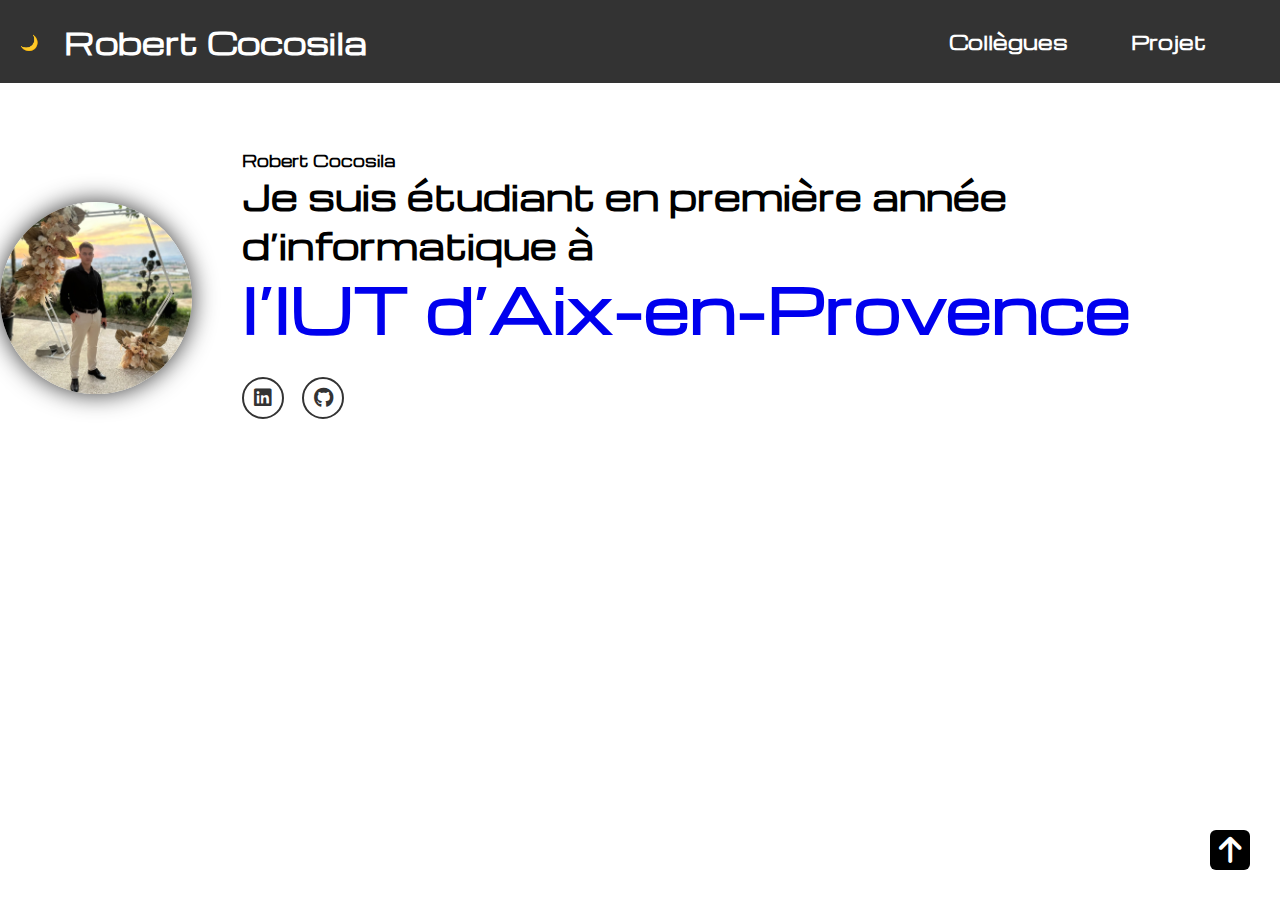
<file: index.html>
<!DOCTYPE html>
<html lang="en">
<head>
    <link rel="icon" type="image/svg+xml" href="logo(1).svg">
    <style>
        @import url('https://fonts.googleapis.com/css2?family=Michroma&display=swap');
    </style>
    <meta charset="UTF-8">
    <meta name="viewport" content="width=device-width, initial-scale=1.0">
    <link rel="stylesheet" href="style.css">
    <link rel="stylesheet" href="https://cdnjs.cloudflare.com/ajax/libs/font-awesome/6.4.0/css/all.min.css">
    <link href='https://unpkg.com/boxicons@2.1.4/css/boxicons.min.css' rel='stylesheet'>
    <title>RobertCocosila</title>
</head>
<body>
    <script src="script.js"></script>
    <button id="to-top" aria-label="Scroll to top">
        <i class="fa-solid fa-arrow-up"></i>
    </button>
    <header class="header">
        <a href="#home" class="logo">Robert Cocosila</a>
        <button id="themeButton">🌙</button>
        <nav class="navbar">   
            <a href="index2.html">Collègues</a>
            <a href="index3.html">Projet</a>
          </nav>
    </header>
    <main class="home" id="home">
        <section class="home-img">
            <img src="profile.jpg" alt="Robert Cocosila Profile">
        </section>

        <article class="home-content">
            <h2 class="heading">Robert Cocosila</h2>
            <h3>Je suis étudiant en première année d’informatique à</h3>
            <h1>
                <a href="https://iut.univ-amu.fr/fr/formations/bachelor-universitaire-de-technologie/but-informatique/but-info-aix" target="_blank">
                    l’IUT d’Aix-en-Provence
                </a>
            </h1>
            <nav class="social-media">
                <a href="https://www.linkedin.com/in/robertcocosila/" target="_blank" rel="noopener noreferrer">
                    <i class="fab fa-linkedin"></i>
                </a>
                <a href="https://github.com/robertcocosila" target="_blank" rel="noopener noreferrer">
                    <i class="fab fa-github"></i>
                </a>
            </nav>
        </article>
    </main>
</body>
</html>
</file>
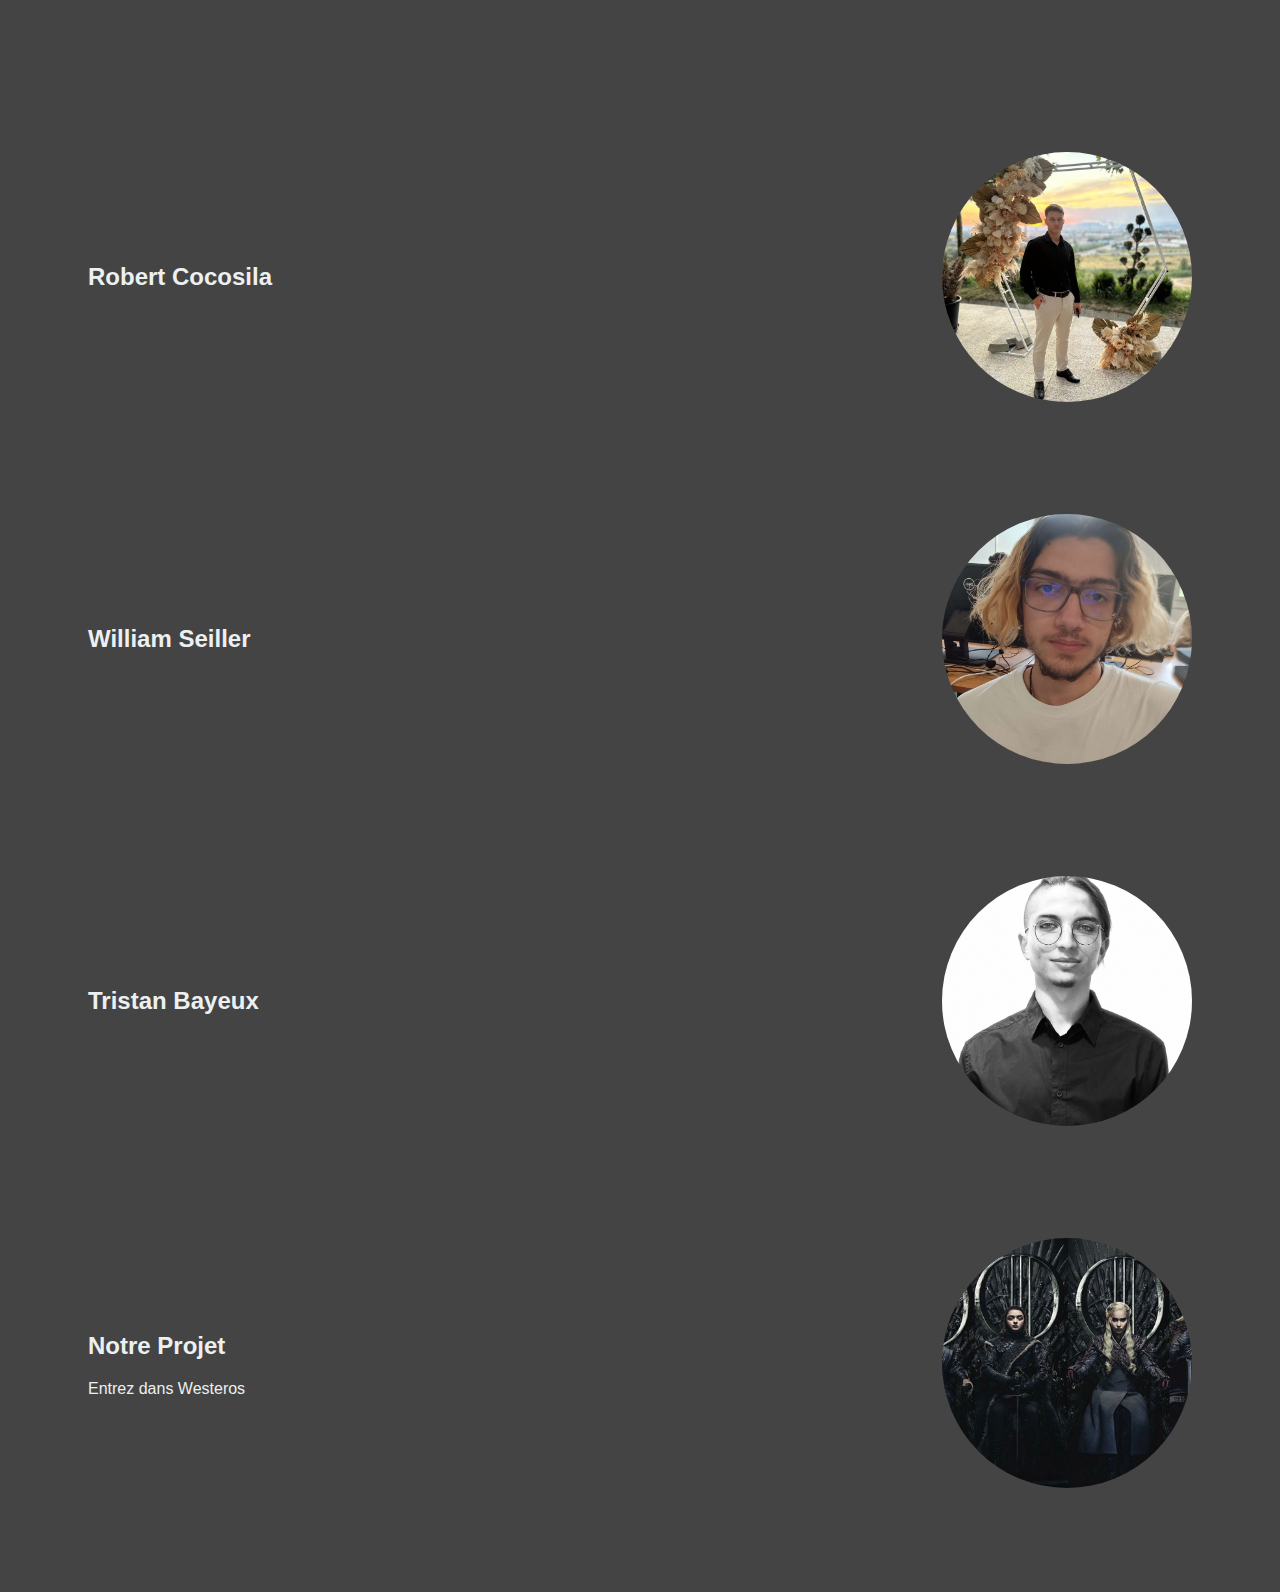
<file: index2.html>
<!DOCTYPE html>
<html lang="en">
<head>
    <link rel="stylesheet" href="styles2.css">
    <meta charset="UTF-8">
    <meta name="viewport" content="width=device-width, initial-scale=1.0">
    <title>Accueil</title>
</head>
<body>
</nav>

<div class="home-content">
    <a href="https://robertcocosila0.github.io/website/" class="colleagues">
        <div class="content">
            <h2 class="heading">Robert Cocosila</h2>
        </div>
        <div class="image-container">
            <img src="profile.jpg" alt="xx">
        </div>
    </a>

    <a href="https://willow84120.github.io/Website/" class="colleagues">
        <div class="content">
            <h2 class="heading">William Seiller</h2>
        </div>
        <div class="image-container">
            <img src="william.JPG" alt="xx">
        </div>
    </a>
   
    <a href="https://tristan-bayeux.github.io/" class="colleagues">
        <div class="content">
            <h2 class="heading">Tristan Bayeux</h2>
        </div>
        <div class="image-container">
            <img src="tristan.JPG" alt="xx">
        </div>
    </a>

    <a href="index3.html" class="colleagues">
        <div class="content">
            <h2 class="heading">Notre Projet</h2>
            <p>Entrez dans Westeros</p>
        </div>
        <div class="image-container">
            <img src="westeros.jpg" alt="Westeros">
        </div>
    </a>

</div>
</body>
</html>
</file>
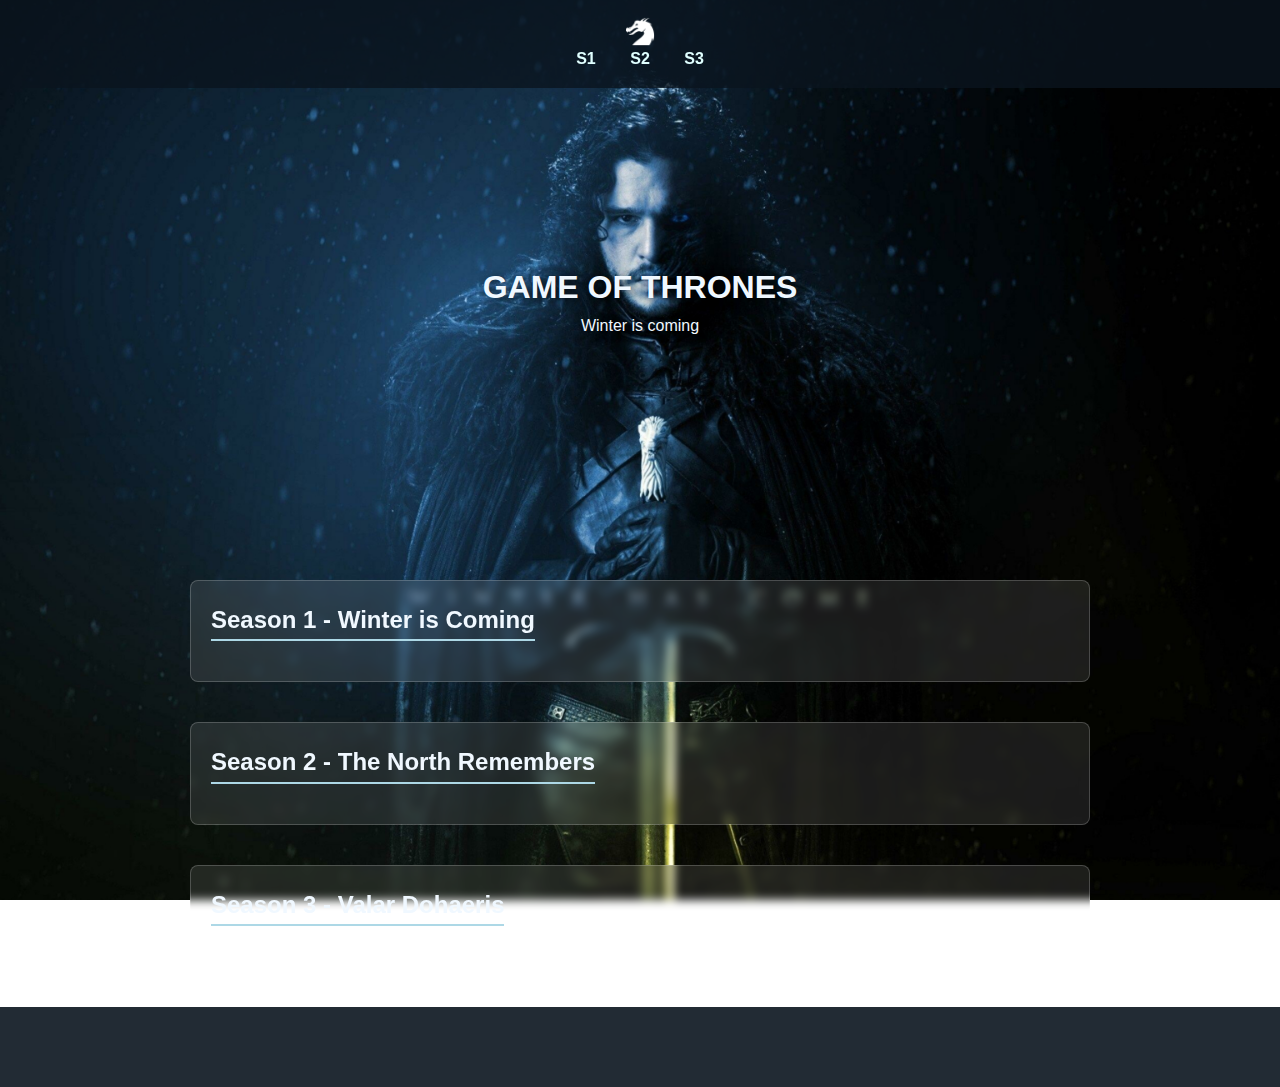
<file: index3.html>
<!DOCTYPE html>
<html lang="en">
<head>
    <meta charset="UTF-8">
    <meta name="viewport" content="width=device-width, initial-scale=1.0">
    <title>Game of Thrones</title>
    <link rel="stylesheet" href="styles3.css"> 
    <script src="script3.js" defer></script>
</head>
<body class="fontt">
    <header class="navbar">
        <nav>
            <a href="index2.html" class="dragon-link">
                <img src="dragon.png" alt="Home" class="dragon-img" width="50" height="50" fetchpriority="high">
            </a>
            <a href="#season1">S1</a>
            <a href="#season2">S2</a>
            <a href="#season3">S3</a>
        </nav>
    </header>
    <main>
        <section id="slide1" class="seasons">
            <h1>GAME OF THRONES</h1>
            <p>Winter is coming</p>
        </section>

        <section id="season1" class="season-box">
            <header><h2>Season 1 - Winter is Coming</h2></header>
            <article class="content-wrapper">
                <div class="video-facade" data-id="bjqEWgDVPe0"></div>
            </article>
        </section>

        <section id="season2" class="season-box">
            <header><h2>Season 2 - The North Remembers</h2></header>
            <article class="content-wrapper">
                <div class="video-facade" data-id="AlhHGUfCYw4"></div>
            </article>
        </section>

        <section id="season3" class="season-box">
            <header><h2>Season 3 - Valar Dohaeris</h2></header>
            <article class="content-wrapper">
                <div class="video-facade" data-id="nblUgAMoOvU"></div>
            </article>
        </section>
    </main>
    <footer><p></p></footer>
</body>
</html>
</file>
<file: style.css>
* {
    margin: 0;
    padding: 0;
    box-sizing: border-box;
    text-decoration: none;
    border: none;
    outline: none;
    scroll-behavior: smooth;
    font-family: "Michroma", sans-serif;
}

:root {
    --bg-color: #fff;
    --snd-bg-color: #d5fdf9;
    --text-color: #000;
    --main-color: #333;

}
  
html {
    font-size: 62.5%;
}


body {
    background: var(--bg-color);
    color: var(--text-color);
    transition: background-color 0.5s;
}

.dark-theme {
    background-color: black;
    color: white;
}


#themeButton {
    background: none;
    border: none;
    color: white;
    font-size: 1.5rem;
    cursor: pointer;
    position: absolute;
    left: 20px;
}


  #themeButton.rotate {
    animation: spin 0.4s linear;
  }
  
  @keyframes spin {
    from {
      transform: rotate(0deg);
    }
    to {
      transform: rotate(360deg);
    }
  }


.header {
    position: fixed;
    width: 100%;
    top: 0;
    right: 0;
    z-index: 1000;
    display: flex;
    align-items: center;
    justify-content: space-between;
    padding: 2rem 5%;
    background: var(--main-color);
    backdrop-filter: blur(12px);
    transition: all 0.5s ease;
}


.logo {
    font-size: 3rem;
    color: var(--bg-color);
    font-weight: 700;
    cursor: pointer;
    transition: 0.4s ease;
}

.logo:hover {
    transform: scale(1.20);
}

.navbar a {
    font-size: 1.9rem;
    color: var(--bg-color);
    margin-left: 4rem;
    font-weight: 700;
    text-decoration: none;
    transition: 0.4s ease;
    position: relative;
    border-radius: 8px;
    padding: 6px 10px;
    box-shadow: 0 0 0 var(--main-color);
    animation: floatLink 4s ease-in-out infinite;
    cursor: pointer;
  }
  
  .navbar a:hover,
  .navbar a.active {
    color: var(--text-color);
    box-shadow:
      0 0 25px var(--main-color),
      0 0 35px var(--main-color),
      0 0 45px var(--main-color);
    background-color: var(--main-color);
    transform: translateY(-3px);
  }

  .icons {
    font-size: 2.8rem;
    color:#000;
    cursor: pointer;
    display: none;
    right: 5%;

  }

.home {
    padding-top: 15rem;
    display: flex;
    justify-content: center;
    align-items: center;
}


.home-img img {
    width: 15vw;
    border-radius: 50%;
    box-shadow: 0 0 25px var(--main-color);
    cursor: pointer;
    animation: floatImage 4s ease-in-out infinite;
    transition: 0.3s ease;
}

.home-img img:hover {
    box-shadow: 0 0 25px var(--main-color),
                0 0 35px var(--main-color),
                0 0 45px var(--main-color);
}

@keyframes floatImage {
    0% {
        transform : translateY(0);
    }
    50% {
        transform: translateY(-2.5rem);
    }
    100% {
        transform: translateY(0);
    }
}

.home-content {
    margin-left: 5rem;
}

.home-content h3 {
    font-size: 3.5rem;
    font-weight: 700;
}


.home-content h1 {
    font-size: 6rem;
    font-weight: 700;
    line-height: 1.3;
}

.home-content h1 a p {
    color: #32857c; 
}



.social-media a {
    display: inline-flex;
    justify-content: center;
    align-items: center;
    width: 42px;
    height: 42px;
    background: transparent;
    border: 0.2rem solid var(--main-color);
    border-radius: 50%;
    font-size: 2rem;
    color: var(--main-color);
    margin: 3rem 1.5rem 3rem 0;
    transition: 0.35s ease;
}

.social-media a:hover {
    transform: scale(1.3) translateY(-10px);
    background-color: var(--main-color);
    color: var(--bg-color);
    box-shadow: 0 0 25px var(--main-color);
}


.scroll-to-top {
    position: fixed;
    bottom: 30px;
    right: 30px;
    width: 50px;
    background: linear-gradient(135deg, #667eea 0%, #764ba2 100%);
    border-radius: 50%;
    display: flex;
    align-items: center;
    justify-content: center;
    color: white;
    font-size: 20px;
    cursor: pointer;
    opacity: 0;
    transform: translateY(100px);
    transition: all 0.3s ease;
    z-index: 999;
}

.scroll-to-top.visible {
    opacity: 1;
    transform: translateY(0);
}


.about {
    display: flex;
    align-items: center;
    justify-content: center;
}


.contact {
    padding: 80px 10%;
    text-align: center;
  }
  
  .contact .heading {
    font-size: 2.5rem;
    margin-bottom: 20px;
    color: #000000;
  }
  
  .dark-theme .contact .heading {
    color: #fff
  }
  
  .contact form {
    max-width: 600px;
    margin: 0 auto;
    background: rgba(0, 0, 0, 0.546);
    padding: 30px;
    border-radius: 10px;
    box-shadow: 0 0 20px rgb(0, 0, 0);
    backdrop-filter: blur(10px);
  }
  
  .dark-theme .contact form {
    background: rgba(255, 255, 255, 0.1);
    box-shadow: 0 0 20px #000000;
  }

  .contact .input-box {
    display: flex;
    justify-content: space-between;
    gap: 10px;
    flex-wrap: wrap;
    margin-bottom: 10px;
    
  }
  
  .contact .input-box input,
  .contact textarea {
    width: 100%;
    padding: 12px 15px;
    background: rgba(255, 255, 255, 0.1);
    border: none;
    border-radius: 8px;
    color: #ffffff;
    font-size: 1rem;
    outline: none;
    resize: none;
    transition: 0.3s;
  }
  
  .dark-theme .contact .input-box input, .contact textarea {
    color: #1dff92
  }

  .contact .btn {
    background: linear-gradient(90deg, #000000, #ffffff);
    border: none;
    padding: 10px 20px;
    margin-top: 20px;
    color: #fff;
    font-weight: 600;
    border-radius: 30px;
    cursor: pointer;
    transition: 0.3s;
  }
  
  .contact .btn:hover {
    background: linear-gradient(90deg, #000000, #000000);
    box-shadow: 0 0 20px #000000;
  }
  
  #form-status {
    margin-top: 15px;
    font-weight: 500;
    font-size: 1.1rem;
  }


#to-top {
    position: fixed;
    bottom: 30px;
    right: 30px;
    width: 40px;
    height: 40px;
    font-size: 30px;
    color: rgb(255, 255, 255);
    background-color: rgb(0, 0, 0);
    border-radius: 6px;
    display: flex;
    justify-content: center;
    align-items: center;
    transition: bottom 200ms, transform 200ms;
}
</file>
<file: styles2.css>
:root {
    --text-color: #ecf0f1;
    --bg-color: #444; 
}

body {
    font-family: 'Michroma', sans-serif;
    background-color: var(--bg-color);
    color: var(--text-color);
    margin: 0;
    padding: 0;
    display: flex;
    flex-direction: column;
    align-items: center;
    min-height: 100vh;
}


.home-content {
    width: 90%;
    max-width: 1200px;
    margin-top: 3rem;
    padding: 1rem;
}

.colleagues {
    display: flex;
    align-items: center;
    justify-content: space-between;
    margin: 4rem 0;
    padding: 1.5rem;
    border-radius: 1rem;
    transition: transform 0.3s ease, background-color 0.3s ease;
    cursor: pointer;
    text-decoration: none;
    color: var(--text-color);
}

.colleagues:hover {
    transform: translateY(-5px) scale(1);
    background-color: #555c65;
}


.image-container {
    width: clamp(120px, 20vw, 250px);
    height: clamp(120px, 20vw, 250px);
    border-radius: 50%;
    overflow: hidden;
    flex-shrink: 0;
}

.image-container img {
    width: 100%;
    height: 100%;
    object-fit: cover;
    transition: transform 0.5s;
}
</file>
<file: styles3.css>
* {
    margin: 0;
    padding: 0;
    box-sizing: border-box;
}

body {
    font-family: 'Segoe UI', Tahoma, Geneva, Verdana, sans-serif;
    background: url('winter.jpg') no-repeat center center fixed;
    background-size: cover;
    color: #f0f8ff;
    line-height: 1.6;
}

.navbar {
    background-color: rgba(10, 20, 30, 0.8);
    padding: 1rem;
    position: fixed;
    width: 100%;
    top: 0;
    z-index: 1000;
    text-align: center;
}



.navbar a {
    color: #e0ffff;
    text-decoration: none;
    margin: 0 15px;
    font-weight: bold;
    text-transform: uppercase;
    transition: color 0.3s;
}

.navbar a:hover {
    color: #add8e6;
}

.seasons {
    height: 60vh;
    display: flex;
    flex-direction: column;
    justify-content: center;
    align-items: center;
    text-shadow: 2px 2px 10px rgba(0, 0, 0, 0.7);
    padding-top: 60px;
}

.season-box {
    max-width: 900px;
    margin: 40px auto;
    padding: 20px;
    background-color: rgba(255, 255, 255, 0.1);
    backdrop-filter: blur(5px);
    border: 1px solid rgba(255, 255, 255, 0.2);
    border-radius: 8px;
}

.season-box h2 {
    margin-bottom: 20px;
    border-bottom: 2px solid #add8e6;
    display: inline-block;
}

.content-wrapper {
    display: flex;
    flex-direction: column;
    gap: 15px;
}

iframe {
    width: 100%;
    aspect-ratio: 16 / 9;
    border-radius: 4px;
    box-shadow: 0 4px 15px rgba(0, 0, 0, 0.5);
}

footer {
    text-align: center;
    padding: 40px;
    background-color: rgba(10, 20, 30, 0.9);
    font-size: 0.9rem;
}

html {
    scroll-behavior: smooth;
}
.dragon-img {
    height: 30px; 
    width: 30px;
    display: block;
    object-fit: contain;
    filter: brightness(0) invert(1);
}

.dragon-link {
    display: flex;
    align-items: center;
    justify-content: center;
    text-decoration: none;
    height: 100%;
}
</file>
